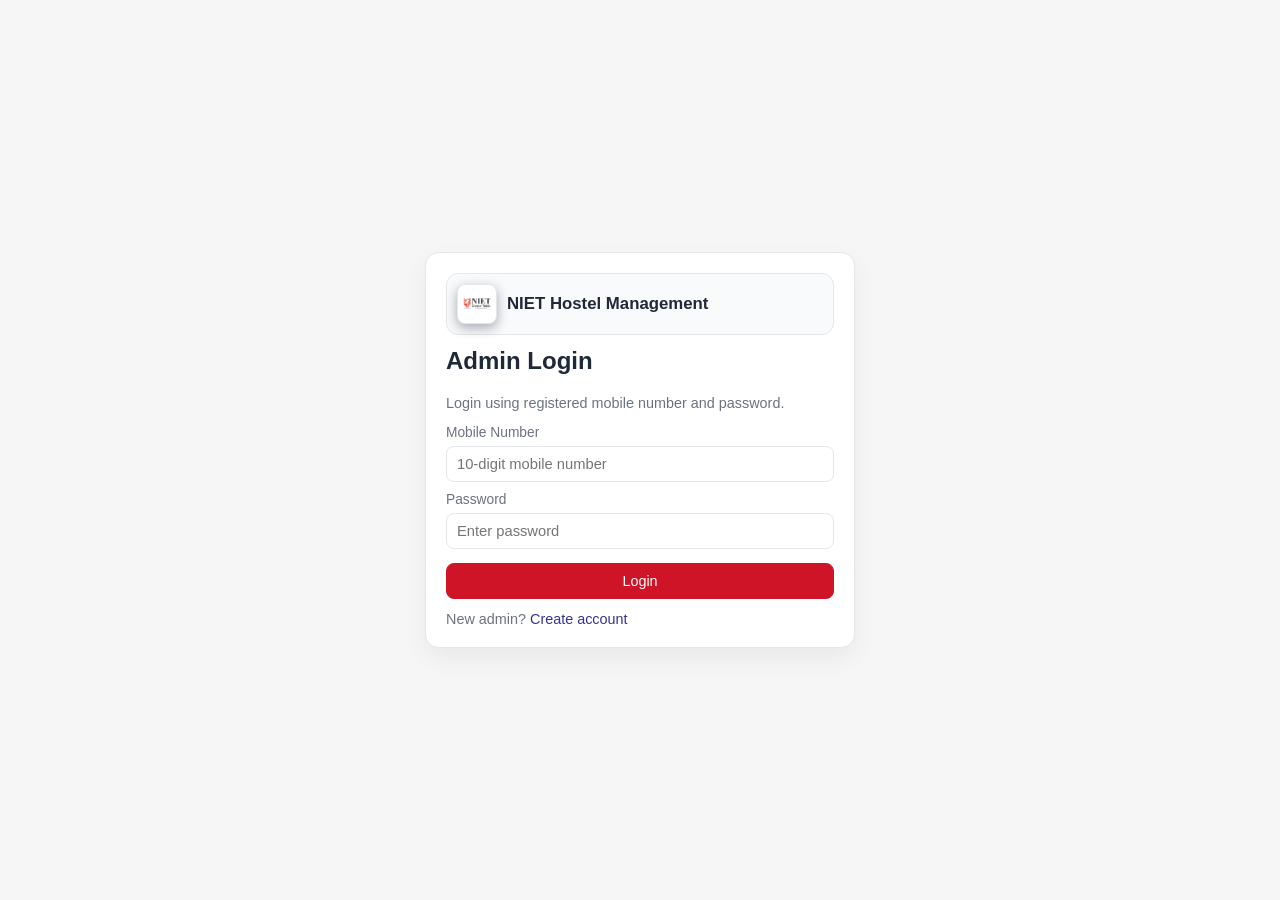
<file: WT Project/electricity.html>
<!DOCTYPE html>
<html lang="en">
  <head>
    <meta charset="UTF-8" />
    <meta name="viewport" content="width=device-width, initial-scale=1.0" />
    <title>Electricity Bills</title>
    <link rel="stylesheet" href="assets/css/style.css" />
    <link rel="stylesheet" href="https://cdnjs.cloudflare.com/ajax/libs/font-awesome/6.6.0/css/all.min.css" />
  </head>
  <body data-page="electricity">
    <div class="layout">
      <aside class="sidebar" id="sidebar">
        <div class="brand"><img class="brand-logo" src="assets/images/niet-logo.svg" alt="NIET Logo" /> NIET Hostel Management</div>
        <a href="index.html" class="nav-link" data-page="dashboard"><i class="fa-solid fa-chart-line"></i> Dashboard</a>
        <a href="students.html" class="nav-link" data-page="students"><i class="fa-solid fa-user-graduate"></i> Students</a>
        <a href="rooms.html" class="nav-link" data-page="rooms"><i class="fa-solid fa-door-open"></i> Rooms</a>
        <a href="payments.html" class="nav-link" data-page="payments"><i class="fa-solid fa-money-bill-wave"></i> Payments</a>
        <a href="electricity.html" class="nav-link" data-page="electricity"><i class="fa-solid fa-bolt"></i> Electricity</a>
        <a href="student-history.html" class="nav-link" data-page="history"><i class="fa-solid fa-clock-rotate-left"></i> Student History</a>
        <a href="settings.html" class="nav-link" data-page="settings"><i class="fa-solid fa-gear"></i> Settings</a>
      </aside>

      <main class="content">
        <div class="topbar">
          <h1>Electricity Bill Management</h1>
          <div>
            <button class="btn mobile-toggle" id="menuToggle"><i class="fa-solid fa-bars"></i> Menu</button>
            <button class="btn btn-primary" data-open-modal="billModal"><i class="fa-solid fa-plus"></i> Add Monthly Bill</button>
          </div>
        </div>

        <div class="card">
          <div class="table-wrap">
            <table>
              <thead>
                <tr>
                  <th>Month</th>
                  <th>Room</th>
                  <th>Total Bill</th>
                  <th>No. Students</th>
                  <th>Per Student Due</th>
                  <th>Actions</th>
                </tr>
              </thead>
              <tbody id="billTable"></tbody>
            </table>
          </div>
        </div>
      </main>
    </div>

    <div class="modal" id="billModal">
      <div class="modal-content">
        <div class="modal-header">
          <h2 style="margin: 0; font-size: 1.1rem">Add Electricity Bill</h2>
          <button class="btn" data-close-modal>Close</button>
        </div>
        <div class="form-grid">
          <div><label>Month</label><input type="text" placeholder="March 2026" /></div>
          <div><label>Room</label><select><option>A-102</option><option>B-201</option><option>B-202</option></select></div>
          <div><label>Total Electricity Bill</label><input type="number" /></div>
          <div><label>Upload Bill Snapshot</label><input type="file" /></div>
        </div>
        <div class="actions">
          <button class="btn" data-close-modal>Cancel</button>
          <button class="btn btn-primary" data-dummy="Electricity bill added (UI simulation).">Save Bill</button>
        </div>
      </div>
    </div>

    <div class="toast-container" id="toastContainer"></div>
    <script src="assets/js/data.js"></script>
    <script src="assets/js/auth.js"></script>
    <script src="assets/js/app.js"></script>
    <script src="assets/js/electricity.js"></script>
  </body>
</html>
</file>
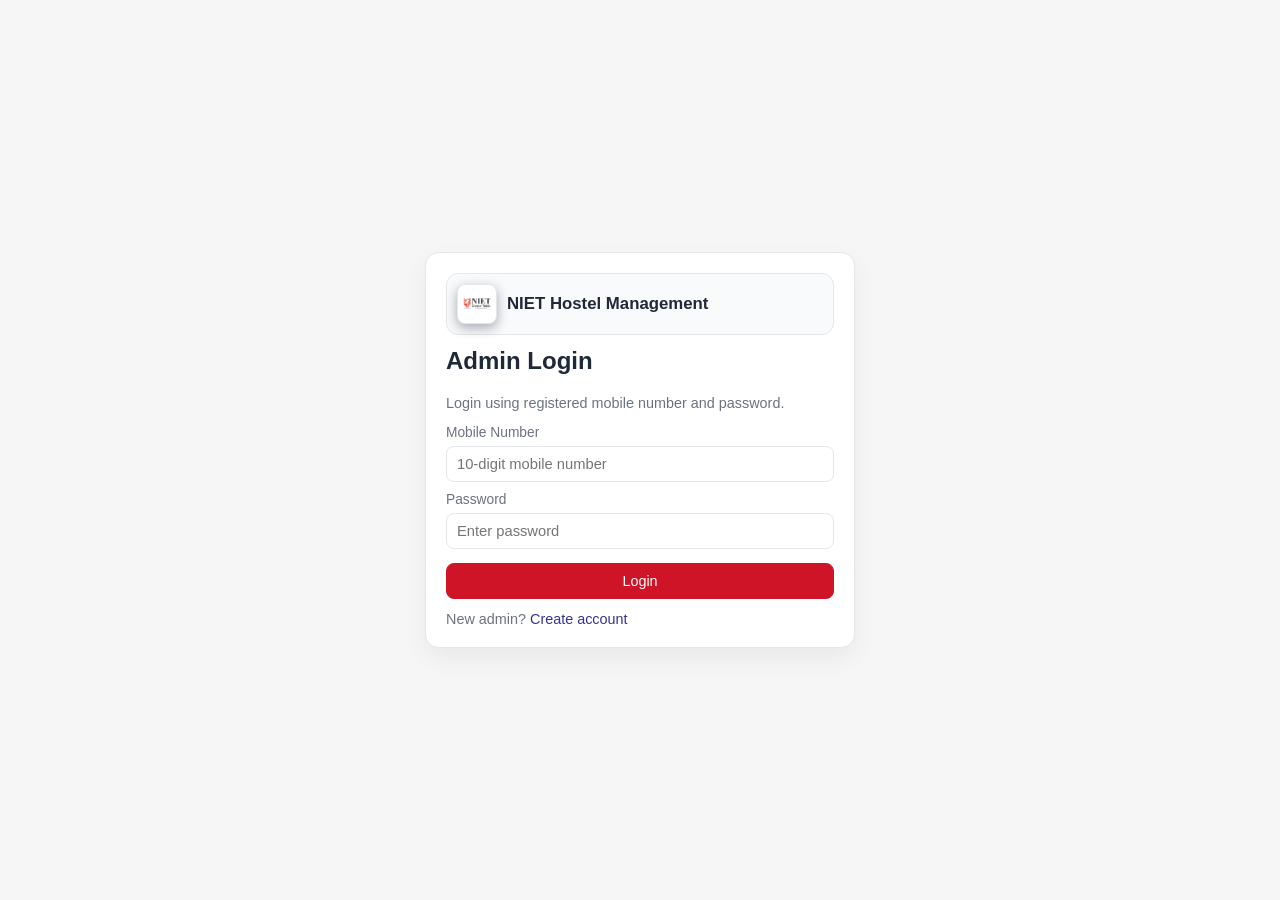
<file: WT Project/login.html>
<!DOCTYPE html>
<html lang="en">
  <head>
    <meta charset="UTF-8" />
    <meta name="viewport" content="width=device-width, initial-scale=1.0" />
    <title>Admin Login - NIET Hostel Management</title>
    <link rel="stylesheet" href="assets/css/style.css" />
    <link rel="stylesheet" href="https://cdnjs.cloudflare.com/ajax/libs/font-awesome/6.6.0/css/all.min.css" />
  </head>
  <body data-page="login">
    <div class="auth-wrap">
      <div class="auth-card">
        <div class="brand auth-brand">
          <img class="brand-logo" src="assets/images/niet-logo.svg" alt="NIET Logo" />
          NIET Hostel Management
        </div>
        <h2 style="margin-top: 0">Admin Login</h2>
        <p class="muted">Login using registered mobile number and password.</p>

        <form id="loginForm">
          <div style="margin-bottom: 10px">
            <label>Mobile Number</label>
            <input id="loginNumber" type="text" placeholder="10-digit mobile number" required />
          </div>
          <div style="margin-bottom: 14px">
            <label>Password</label>
            <input id="loginPassword" type="password" placeholder="Enter password" required />
          </div>
          <button class="btn btn-primary" type="submit" style="width: 100%">Login</button>
        </form>

        <p class="muted" style="margin-bottom: 0; margin-top: 12px">
          New admin? <a href="register.html">Create account</a>
        </p>
      </div>
    </div>

    <script src="assets/js/auth.js"></script>
  </body>
</html>
</file>
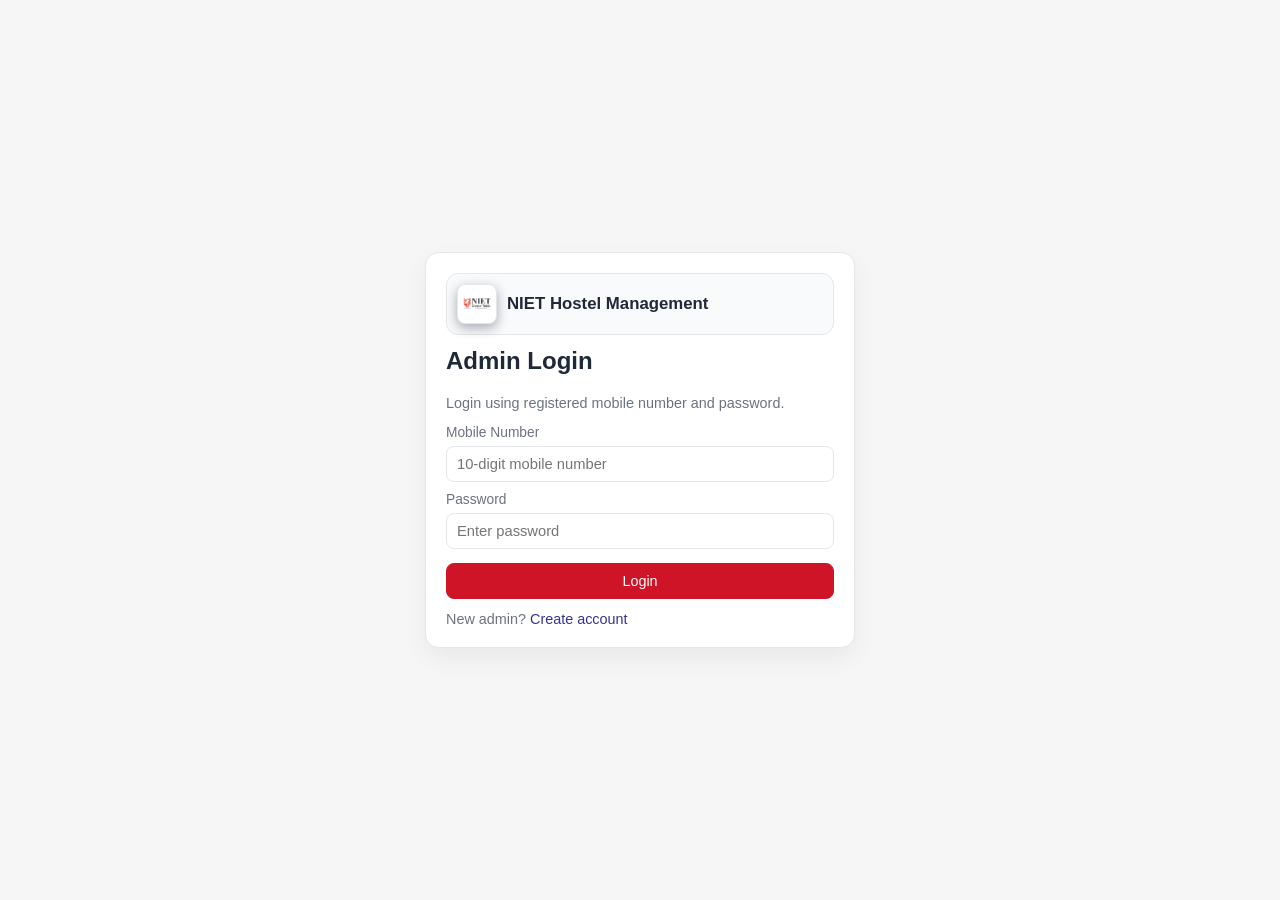
<file: WT Project/payments.html>
<!DOCTYPE html>
<html lang="en">
  <head>
    <meta charset="UTF-8" />
    <meta name="viewport" content="width=device-width, initial-scale=1.0" />
    <title>Payment Management</title>
    <link rel="stylesheet" href="assets/css/style.css" />
    <link rel="stylesheet" href="https://cdnjs.cloudflare.com/ajax/libs/font-awesome/6.6.0/css/all.min.css" />
  </head>
  <body data-page="payments">
    <div class="layout">
      <aside class="sidebar" id="sidebar">
        <div class="brand"><img class="brand-logo" src="assets/images/niet-logo.svg" alt="NIET Logo" /> NIET Hostel Management</div>
        <a href="index.html" class="nav-link" data-page="dashboard"><i class="fa-solid fa-chart-line"></i> Dashboard</a>
        <a href="students.html" class="nav-link" data-page="students"><i class="fa-solid fa-user-graduate"></i> Students</a>
        <a href="rooms.html" class="nav-link" data-page="rooms"><i class="fa-solid fa-door-open"></i> Rooms</a>
        <a href="payments.html" class="nav-link" data-page="payments"><i class="fa-solid fa-money-bill-wave"></i> Payments</a>
        <a href="electricity.html" class="nav-link" data-page="electricity"><i class="fa-solid fa-bolt"></i> Electricity</a>
        <a href="student-history.html" class="nav-link" data-page="history"><i class="fa-solid fa-clock-rotate-left"></i> Student History</a>
        <a href="settings.html" class="nav-link" data-page="settings"><i class="fa-solid fa-gear"></i> Settings</a>
      </aside>

      <main class="content">
        <div class="topbar">
          <h1>Payment Management</h1>
          <div>
            <button class="btn mobile-toggle" id="menuToggle"><i class="fa-solid fa-bars"></i> Menu</button>
            <button class="btn btn-primary" data-open-modal="paymentModal"><i class="fa-solid fa-plus"></i> Add Payment</button>
          </div>
        </div>

        <div class="grid grid-3">
          <div class="card"><h3>Expected Amount</h3><div class="stat-value" id="expectedAmount">-</div></div>
          <div class="card"><h3>Collected Amount</h3><div class="stat-value" id="paidAmount">-</div></div>
          <div class="card"><h3>Pending Amount</h3><div class="stat-value" id="pendingAmount">-</div></div>
        </div>

        <div class="card" style="margin-top: 16px">
          <div class="toolbar">
            <input id="paymentSearch" type="text" placeholder="Search by student or transaction ID..." />
            <input id="paymentMonthFilter" type="text" placeholder="Filter by month (e.g., March 2026)" />
            <select id="paymentStatusFilter">
              <option value="">All Payments</option>
              <option value="Paid">Paid</option>
              <option value="Pending">Pending</option>
            </select>
            <button class="btn" id="exportPaymentsCsv"><i class="fa-solid fa-file-csv"></i> Export CSV</button>
            <button class="btn btn-warning" data-open-modal="reminderModal"><i class="fa-solid fa-message"></i> Send Reminder</button>
          </div>
          <p class="muted" id="paymentInsight"></p>
          <div class="table-wrap">
            <table>
              <thead>
                <tr>
                  <th>Txn ID</th>
                  <th>Student</th>
                  <th>Month</th>
                  <th>Rent (E/P)</th>
                  <th>Electricity (E/P)</th>
                  <th>Mode</th>
                  <th>Status</th>
                  <th>Actions</th>
                </tr>
              </thead>
              <tbody id="paymentsTable"></tbody>
            </table>
          </div>
        </div>
      </main>
    </div>

    <div class="modal" id="paymentModal">
      <div class="modal-content">
        <div class="modal-header">
          <h2 style="margin: 0; font-size: 1.1rem">Add / Edit Payment</h2>
          <button class="btn" data-close-modal>Close</button>
        </div>
        <form id="paymentForm">
          <div class="form-grid">
            <div><label>Student</label><select id="paymentStudent" required></select></div>
            <div><label>Month</label><input id="paymentMonth" type="text" placeholder="March 2026" required /></div>
            <div><label>Rent Expected</label><input id="paymentRentExpected" type="number" min="0" required /></div>
            <div><label>Rent Amount Paid</label><input id="paymentRentPaid" type="number" min="0" required /></div>
            <div><label>Electricity Expected</label><input id="paymentElectricityExpected" type="number" min="0" required /></div>
            <div><label>Electricity Amount Paid</label><input id="paymentElectricityPaid" type="number" min="0" required /></div>
            <div><label>Mode</label><select id="paymentMode"><option>Cash</option><option>UPI - GPay</option><option>UPI - PhonePe</option><option>UPI - Paytm</option></select></div>
            <div><label>Payment Proof Upload</label><input type="file" /></div>
          </div>
          <div class="actions">
            <button class="btn" type="button" data-close-modal>Cancel</button>
            <button class="btn btn-primary" type="submit">Save Payment</button>
          </div>
        </form>
      </div>
    </div>

    <div class="modal" id="reminderModal">
      <div class="modal-content">
        <div class="modal-header">
          <h2 style="margin: 0; font-size: 1.1rem">Send Reminder</h2>
          <button class="btn" data-close-modal>Close</button>
        </div>
        <div class="form-grid">
          <div><label>Student</label><select id="reminderStudent"></select></div>
          <div><label>Channel</label><select id="reminderChannel"><option>WhatsApp Message</option><option>SMS</option></select></div>
          <div><label>Template</label><select id="reminderTemplate"><option>Rent Due Reminder</option><option>Payment Confirmation</option></select></div>
        </div>
        <div style="margin-top: 12px">
          <label>Message Preview</label>
          <textarea id="reminderPreview" rows="5"></textarea>
        </div>
        <div class="actions">
          <button class="btn" data-close-modal>Cancel</button>
          <button class="btn btn-warning" id="sendReminderBtn">Send</button>
        </div>
      </div>
    </div>

    <div class="modal" id="historyModal">
      <div class="modal-content">
        <div class="modal-header">
          <h2 style="margin: 0; font-size: 1.1rem">Student Transaction History</h2>
          <button class="btn" data-close-modal>Close</button>
        </div>
        <div class="table-wrap">
          <table>
            <thead>
              <tr>
                <th>Txn ID</th>
                <th>Month</th>
                <th>Total Expected</th>
                <th>Total Paid</th>
                <th>Status</th>
              </tr>
            </thead>
            <tbody id="historyTable"></tbody>
          </table>
        </div>
      </div>
    </div>

    <div class="toast-container" id="toastContainer"></div>
    <script src="assets/js/data.js"></script>
    <script src="assets/js/auth.js"></script>
    <script src="assets/js/app.js"></script>
    <script src="assets/js/payments.js"></script>
  </body>
</html>
</file>
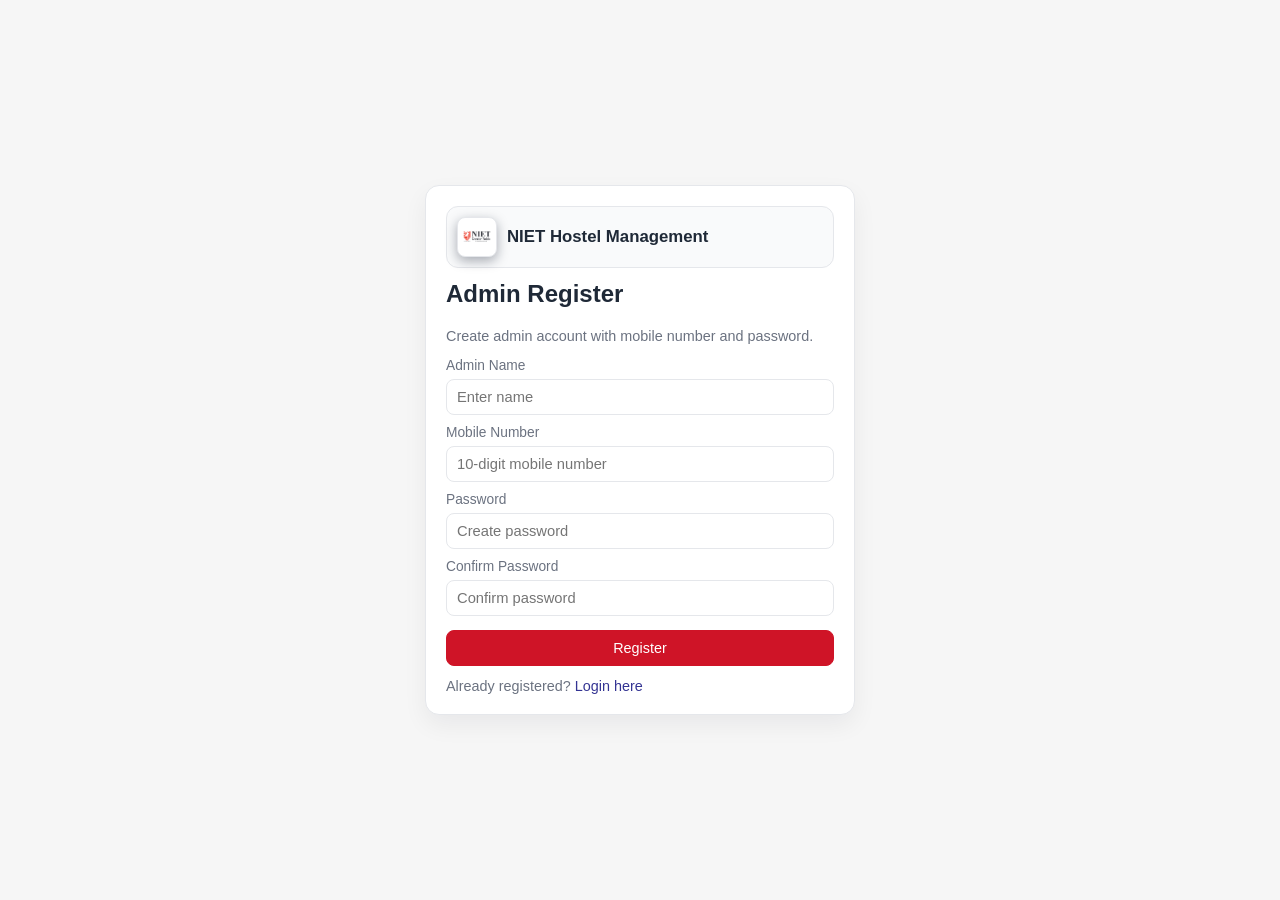
<file: WT Project/register.html>
<!DOCTYPE html>
<html lang="en">
  <head>
    <meta charset="UTF-8" />
    <meta name="viewport" content="width=device-width, initial-scale=1.0" />
    <title>Admin Register - NIET Hostel Management</title>
    <link rel="stylesheet" href="assets/css/style.css" />
    <link rel="stylesheet" href="https://cdnjs.cloudflare.com/ajax/libs/font-awesome/6.6.0/css/all.min.css" />
  </head>
  <body data-page="register">
    <div class="auth-wrap">
      <div class="auth-card">
        <div class="brand auth-brand">
          <img class="brand-logo" src="assets/images/niet-logo.svg" alt="NIET Logo" />
          NIET Hostel Management
        </div>
        <h2 style="margin-top: 0">Admin Register</h2>
        <p class="muted">Create admin account with mobile number and password.</p>

        <form id="registerForm">
          <div style="margin-bottom: 10px">
            <label>Admin Name</label>
            <input id="adminName" type="text" placeholder="Enter name" required />
          </div>
          <div style="margin-bottom: 10px">
            <label>Mobile Number</label>
            <input id="adminNumber" type="text" placeholder="10-digit mobile number" required />
          </div>
          <div style="margin-bottom: 10px">
            <label>Password</label>
            <input id="adminPassword" type="password" placeholder="Create password" required />
          </div>
          <div style="margin-bottom: 14px">
            <label>Confirm Password</label>
            <input id="adminConfirmPassword" type="password" placeholder="Confirm password" required />
          </div>
          <button class="btn btn-primary" type="submit" style="width: 100%">Register</button>
        </form>

        <p class="muted" style="margin-bottom: 0; margin-top: 12px">
          Already registered? <a href="login.html">Login here</a>
        </p>
      </div>
    </div>

    <script src="assets/js/auth.js"></script>
  </body>
</html>
</file>
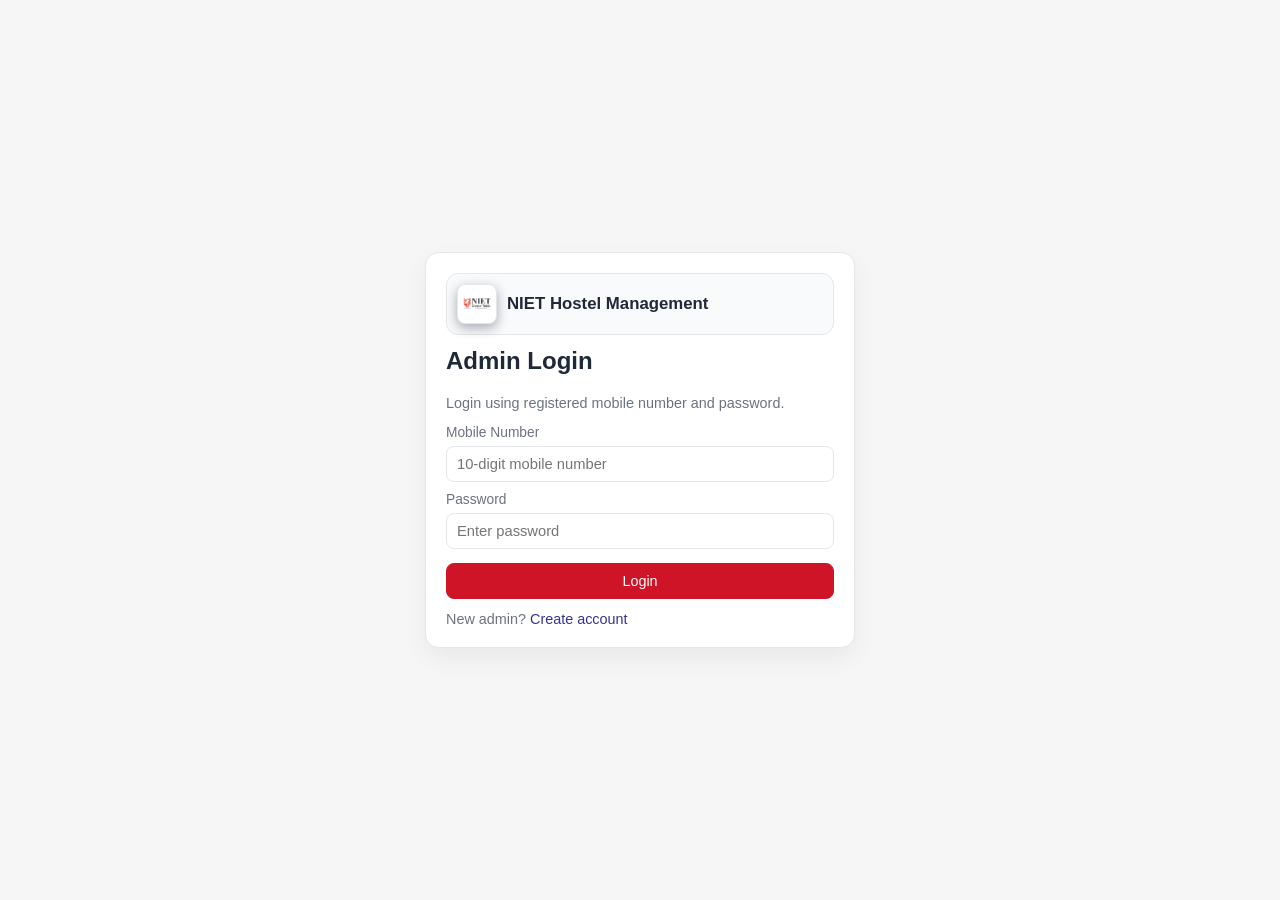
<file: WT Project/rooms.html>
<!DOCTYPE html>
<html lang="en">
  <head>
    <meta charset="UTF-8" />
    <meta name="viewport" content="width=device-width, initial-scale=1.0" />
    <title>Room Management</title>
    <link rel="stylesheet" href="assets/css/style.css" />
    <link rel="stylesheet" href="https://cdnjs.cloudflare.com/ajax/libs/font-awesome/6.6.0/css/all.min.css" />
  </head>
  <body data-page="rooms">
    <div class="layout">
      <aside class="sidebar" id="sidebar">
        <div class="brand"><img class="brand-logo" src="assets/images/niet-logo.svg" alt="NIET Logo" /> NIET Hostel Management</div>
        <a href="index.html" class="nav-link" data-page="dashboard"><i class="fa-solid fa-chart-line"></i> Dashboard</a>
        <a href="students.html" class="nav-link" data-page="students"><i class="fa-solid fa-user-graduate"></i> Students</a>
        <a href="rooms.html" class="nav-link" data-page="rooms"><i class="fa-solid fa-door-open"></i> Rooms</a>
        <a href="payments.html" class="nav-link" data-page="payments"><i class="fa-solid fa-money-bill-wave"></i> Payments</a>
        <a href="electricity.html" class="nav-link" data-page="electricity"><i class="fa-solid fa-bolt"></i> Electricity</a>
        <a href="student-history.html" class="nav-link" data-page="history"><i class="fa-solid fa-clock-rotate-left"></i> Student History</a>
        <a href="settings.html" class="nav-link" data-page="settings"><i class="fa-solid fa-gear"></i> Settings</a>
      </aside>

      <main class="content">
        <div class="topbar">
          <h1>Room Management</h1>
          <div>
            <button class="btn mobile-toggle" id="menuToggle"><i class="fa-solid fa-bars"></i> Menu</button>
            <button type="button" class="btn btn-primary" id="openAddRoomModal"><i class="fa-solid fa-plus"></i> Add Room</button>
          </div>
        </div>

        <div class="grid grid-3">
          <div class="card"><h3>Total Rooms</h3><div class="stat-value" id="roomTotalCount">0</div></div>
          <div class="card"><h3>Filled Rooms</h3><div class="stat-value" id="roomFilledCount">0</div></div>
          <div class="card"><h3>Vacant Rooms</h3><div class="stat-value" id="roomVacantCount">0</div></div>
        </div>

        <div class="card" style="margin-top: 16px">
          <div class="table-wrap">
            <table>
              <thead>
                <tr>
                  <th>Room No.</th>
                  <th>Type</th>
                  <th>Rent</th>
                  <th>Capacity</th>
                  <th>Occupied</th>
                  <th>Status</th>
                  <th>Actions</th>
                </tr>
              </thead>
              <tbody id="roomsTable"></tbody>
            </table>
          </div>
        </div>
      </main>
    </div>

    <div class="modal" id="roomModal">
      <div class="modal-content">
        <div class="modal-header">
          <h2 style="margin: 0; font-size: 1.1rem" id="roomModalTitle">Add Room</h2>
          <button class="btn" data-close-modal>Close</button>
        </div>
        <form id="roomForm">
          <input type="hidden" id="roomEditId" value="" />
          <div class="form-grid">
            <div><label>Room Number</label><input id="roomNumber" type="text" placeholder="e.g., D-105" required /></div>
            <div><label>Room Type</label><select id="roomType"><option>Single</option><option>Double</option><option>Triple</option><option>Quad</option></select></div>
            <div><label>Rent</label><input id="roomRent" type="number" placeholder="Monthly rent" required /></div>
            <div><label>Capacity</label><input id="roomCapacity" type="number" placeholder="1, 2, 3..." min="1" required /></div>
          </div>
          <div class="actions">
            <button class="btn" type="button" data-close-modal>Cancel</button>
            <button class="btn btn-primary" type="submit">Save Room</button>
          </div>
        </form>
      </div>
    </div>

    <div class="toast-container" id="toastContainer"></div>
    <script src="assets/js/data.js"></script>
    <script src="assets/js/auth.js"></script>
    <script src="assets/js/app.js"></script>
    <script src="assets/js/rooms.js"></script>
  </body>
</html>
</file>
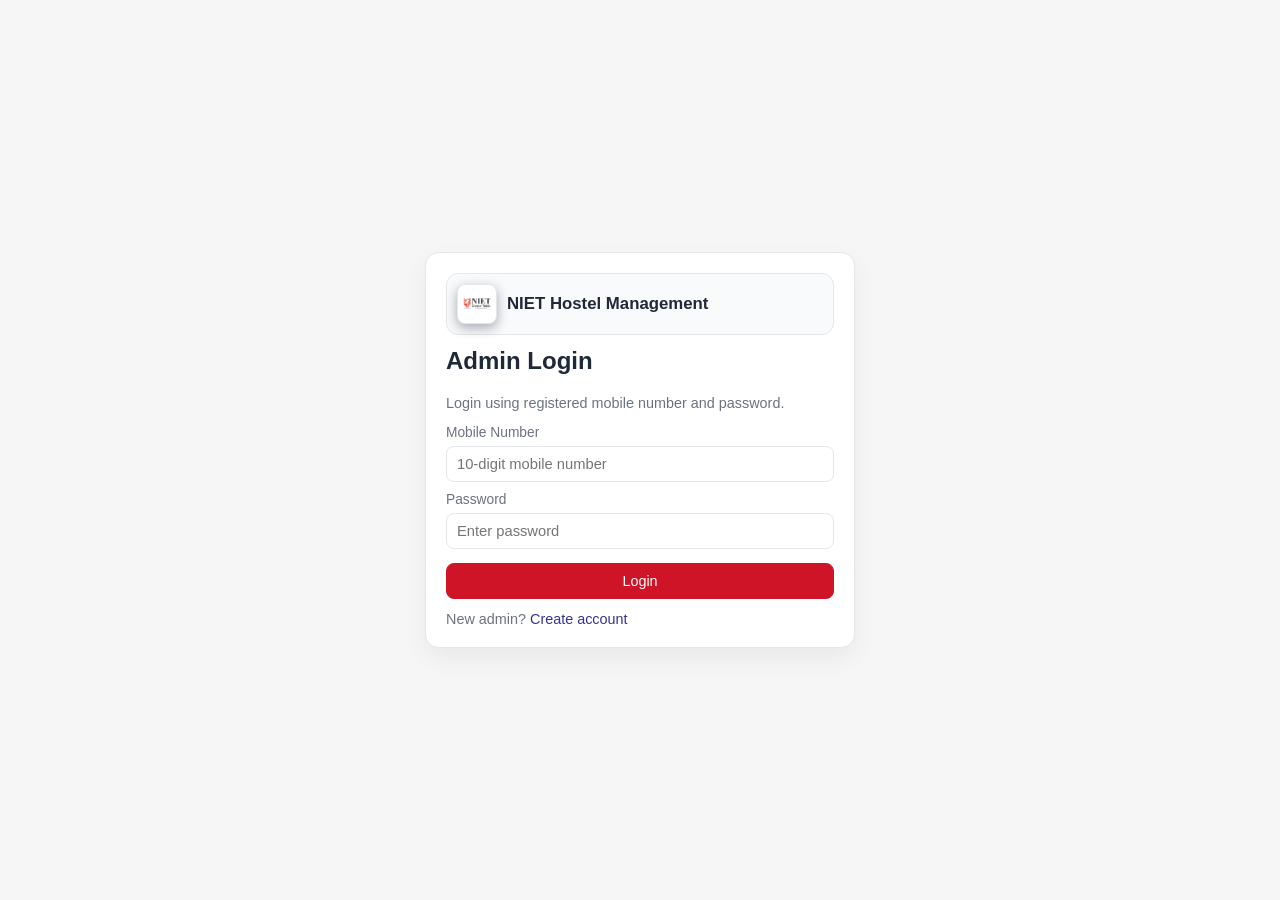
<file: WT Project/settings.html>
<!DOCTYPE html>
<html lang="en">
  <head>
    <meta charset="UTF-8" />
    <meta name="viewport" content="width=device-width, initial-scale=1.0" />
    <title>Admin Settings</title>
    <link rel="stylesheet" href="assets/css/style.css" />
    <link rel="stylesheet" href="https://cdnjs.cloudflare.com/ajax/libs/font-awesome/6.6.0/css/all.min.css" />
  </head>
  <body data-page="settings">
    <div class="layout">
      <aside class="sidebar" id="sidebar">
        <div class="brand"><img class="brand-logo" src="assets/images/niet-logo.svg" alt="NIET Logo" /> NIET Hostel Management</div>
        <a href="index.html" class="nav-link" data-page="dashboard"><i class="fa-solid fa-chart-line"></i> Dashboard</a>
        <a href="students.html" class="nav-link" data-page="students"><i class="fa-solid fa-user-graduate"></i> Students</a>
        <a href="rooms.html" class="nav-link" data-page="rooms"><i class="fa-solid fa-door-open"></i> Rooms</a>
        <a href="payments.html" class="nav-link" data-page="payments"><i class="fa-solid fa-money-bill-wave"></i> Payments</a>
        <a href="electricity.html" class="nav-link" data-page="electricity"><i class="fa-solid fa-bolt"></i> Electricity</a>
        <a href="student-history.html" class="nav-link" data-page="history"><i class="fa-solid fa-clock-rotate-left"></i> Student History</a>
        <a href="settings.html" class="nav-link" data-page="settings"><i class="fa-solid fa-gear"></i> Settings</a>
      </aside>

      <main class="content">
        <div class="topbar">
          <h1>Admin Payment Settings & Reports</h1>
          <button class="btn mobile-toggle" id="menuToggle"><i class="fa-solid fa-bars"></i> Menu</button>
        </div>

        <div class="grid grid-2">
          <div class="card">
            <h3>UPI & Bank Details</h3>
            <div style="margin-top: 12px">
              <label>UPI ID</label>
              <input type="text" value="ownerpg@okbank" />
            </div>
            <div style="margin-top: 10px">
              <label>Bank Account Name</label>
              <input type="text" value="NIET Hostel Services" />
            </div>
            <div style="margin-top: 10px">
              <label>Account Number</label>
              <input type="text" value="XXXXXX8342" />
            </div>
            <div style="margin-top: 10px">
              <label>IFSC Code</label>
              <input type="text" value="ABCD0123456" />
            </div>
            <div class="actions">
              <button class="btn btn-success" data-dummy="Payment settings updated (UI simulation).">Save Settings</button>
            </div>
          </div>

          <div class="card">
            <h3>QR Code</h3>
            <img id="adminQrImage" src="assets/images/qr-placeholder.svg" alt="QR Placeholder" style="width: 220px; max-width: 100%; border: 1px solid var(--border); border-radius: 10px" />
            <p class="muted">Students can pay via this QR and shared account details.</p>
            <div style="margin-top: 10px">
              <label>Upload New QR</label>
              <input id="qrUploadInput" type="file" accept="image/*" />
            </div>
            <div class="actions">
              <button class="btn btn-primary" id="saveQrBtn"><i class="fa-solid fa-upload"></i> Save QR</button>
              <button class="btn" id="resetQrBtn"><i class="fa-solid fa-rotate-left"></i> Reset</button>
            </div>
          </div>
        </div>

        <div class="grid grid-2" style="margin-top: 16px">
          <div class="card">
            <h3>Received Amount Summary</h3>
            <div class="grid grid-3" style="margin-top: 10px">
              <div>
                <p class="muted" style="margin: 0 0 4px">Total Received</p>
                <div class="stat-value" id="totalReceivedAmount">-</div>
              </div>
              <div>
                <p class="muted" style="margin: 0 0 4px">Bank / UPI Received</p>
                <div class="stat-value" id="bankReceivedAmount">-</div>
              </div>
              <div>
                <p class="muted" style="margin: 0 0 4px">Cash Received</p>
                <div class="stat-value" id="cashReceivedAmount">-</div>
              </div>
            </div>
          </div>

          <div class="card">
            <h3>Reports (UI Only)</h3>
            <p class="muted">Generate monthly summary and payment sheet.</p>
            <div class="toolbar">
              <button class="btn" data-dummy="Monthly summary generated."><i class="fa-solid fa-file-lines"></i> Monthly Summary</button>
              <button class="btn" data-dummy="Payment report downloaded."><i class="fa-solid fa-download"></i> Download Report</button>
            </div>
          </div>
        </div>

        <div class="grid grid-2" style="margin-top: 16px">
          <div class="card">
            <h3>Quick Tip</h3>
            <p class="muted">Bank / UPI includes all UPI payment modes. Cash includes only direct cash entries.</p>
          </div>

          <div class="card">
            <h3>Notice History</h3>
            <div id="noticeHistory"></div>
          </div>
        </div>
      </main>
    </div>

    <div class="toast-container" id="toastContainer"></div>
    <script src="assets/js/data.js"></script>
    <script src="assets/js/auth.js"></script>
    <script src="assets/js/app.js"></script>
    <script src="assets/js/settings.js"></script>
  </body>
</html>
</file>
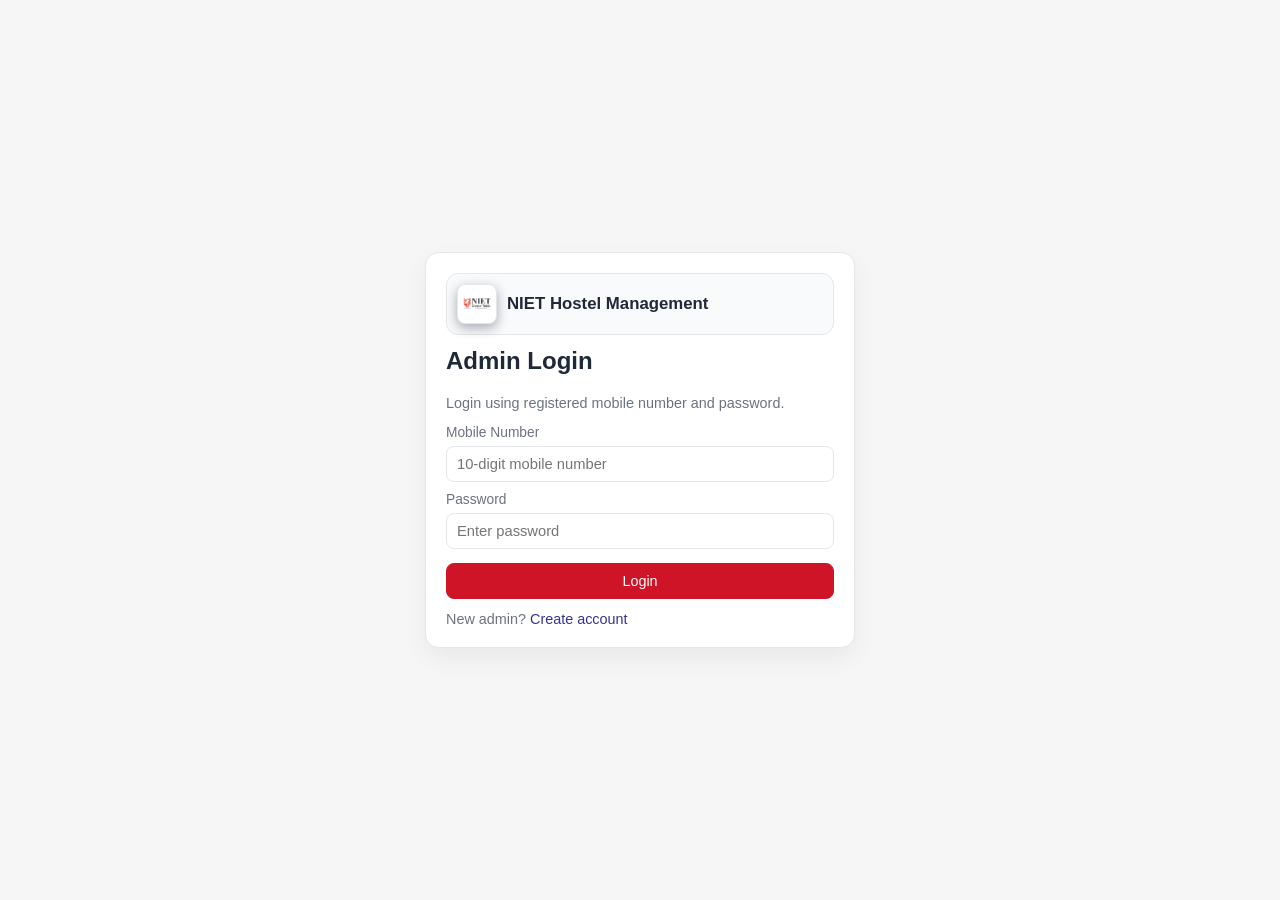
<file: WT Project/student-history.html>
<!DOCTYPE html>
<html lang="en">
  <head>
    <meta charset="UTF-8" />
    <meta name="viewport" content="width=device-width, initial-scale=1.0" />
    <title>Student History (6 Months)</title>
    <link rel="stylesheet" href="assets/css/style.css" />
    <link rel="stylesheet" href="https://cdnjs.cloudflare.com/ajax/libs/font-awesome/6.6.0/css/all.min.css" />
  </head>
  <body data-page="history">
    <div class="layout">
      <aside class="sidebar" id="sidebar">
        <div class="brand"><img class="brand-logo" src="assets/images/niet-logo.svg" alt="NIET Logo" /> NIET Hostel Management</div>
        <a href="index.html" class="nav-link" data-page="dashboard"><i class="fa-solid fa-chart-line"></i> Dashboard</a>
        <a href="students.html" class="nav-link" data-page="students"><i class="fa-solid fa-user-graduate"></i> Students</a>
        <a href="rooms.html" class="nav-link" data-page="rooms"><i class="fa-solid fa-door-open"></i> Rooms</a>
        <a href="payments.html" class="nav-link" data-page="payments"><i class="fa-solid fa-money-bill-wave"></i> Payments</a>
        <a href="electricity.html" class="nav-link" data-page="electricity"><i class="fa-solid fa-bolt"></i> Electricity</a>
        <a href="student-history.html" class="nav-link" data-page="history"><i class="fa-solid fa-clock-rotate-left"></i> Student History</a>
        <a href="settings.html" class="nav-link" data-page="settings"><i class="fa-solid fa-gear"></i> Settings</a>
      </aside>

      <main class="content">
        <div class="topbar">
          <div>
            <h1>Student stay history</h1>
            <p class="muted" style="margin: 4px 0 0">Check-outs in the last 6 months — phone, room, ID proof, months stayed.</p>
          </div>
          <div>
            <a class="btn" href="index.html"><i class="fa-solid fa-chart-line"></i> Dashboard</a>
            <button class="btn mobile-toggle" id="menuToggle" type="button"><i class="fa-solid fa-bars"></i> Menu</button>
          </div>
        </div>

        <div class="card">
          <div class="table-wrap">
            <table>
              <thead>
                <tr>
                  <th>Student ID</th>
                  <th>Name</th>
                  <th>Phone</th>
                  <th>Room</th>
                  <th>ID proof</th>
                  <th>Joined</th>
                  <th>Left</th>
                  <th>Months</th>
                </tr>
              </thead>
              <tbody id="historyTableBody"></tbody>
            </table>
          </div>
          <p class="muted" id="historyEmpty" style="display: none; margin-top: 12px">No check-outs recorded in the last 6 months.</p>
        </div>
      </main>
    </div>

    <div class="toast-container" id="toastContainer"></div>
    <script src="assets/js/data.js"></script>
    <script src="assets/js/auth.js"></script>
    <script src="assets/js/app.js"></script>
    <script src="assets/js/student-history.js"></script>
  </body>
</html>
</file>
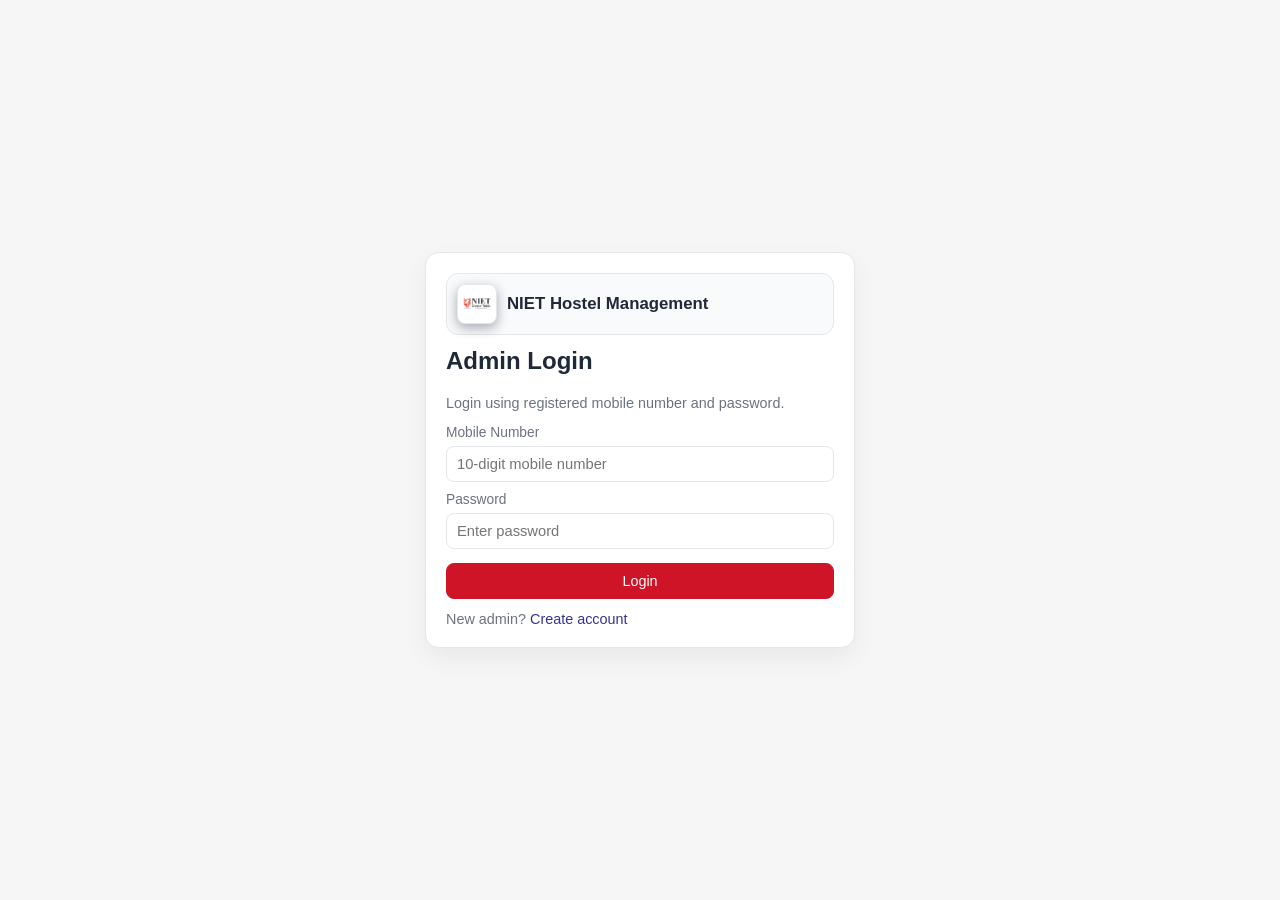
<file: WT Project/students.html>
<!DOCTYPE html>
<html lang="en">
  <head>
    <meta charset="UTF-8" />
    <meta name="viewport" content="width=device-width, initial-scale=1.0" />
    <title>Student Management</title>
    <link rel="stylesheet" href="assets/css/style.css" />
    <link rel="stylesheet" href="https://cdnjs.cloudflare.com/ajax/libs/font-awesome/6.6.0/css/all.min.css" />
  </head>
  <body data-page="students">
    <div class="layout">
      <aside class="sidebar" id="sidebar">
        <div class="brand"><img class="brand-logo" src="assets/images/niet-logo.svg" alt="NIET Logo" /> NIET Hostel Management</div>
        <a href="index.html" class="nav-link" data-page="dashboard"><i class="fa-solid fa-chart-line"></i> Dashboard</a>
        <a href="students.html" class="nav-link" data-page="students"><i class="fa-solid fa-user-graduate"></i> Students</a>
        <a href="rooms.html" class="nav-link" data-page="rooms"><i class="fa-solid fa-door-open"></i> Rooms</a>
        <a href="payments.html" class="nav-link" data-page="payments"><i class="fa-solid fa-money-bill-wave"></i> Payments</a>
        <a href="electricity.html" class="nav-link" data-page="electricity"><i class="fa-solid fa-bolt"></i> Electricity</a>
        <a href="student-history.html" class="nav-link" data-page="history"><i class="fa-solid fa-clock-rotate-left"></i> Student History</a>
        <a href="settings.html" class="nav-link" data-page="settings"><i class="fa-solid fa-gear"></i> Settings</a>
      </aside>

      <main class="content">
        <div class="topbar">
          <h1>Student Management</h1>
          <div>
            <button class="btn mobile-toggle" id="menuToggle"><i class="fa-solid fa-bars"></i> Menu</button>
            <button class="btn btn-primary" data-open-modal="studentModal"><i class="fa-solid fa-user-plus"></i> Add Student</button>
          </div>
        </div>

        <div class="card">
          <div class="toolbar">
            <input id="studentSearch" type="text" placeholder="Search by name / phone / room..." />
            <select id="studentFilterStatus">
              <option value="">All Status</option>
              <option>Active</option>
              <option>Inactive</option>
            </select>
            <button class="btn" data-dummy="Students exported (UI simulation)."><i class="fa-solid fa-download"></i> Export CSV</button>
          </div>

          <div class="table-wrap">
            <table>
              <thead>
                <tr>
                  <th>Name</th>
                  <th>Phone</th>
                  <th>WhatsApp</th>
                  <th>Parent</th>
                  <th>Room</th>
                  <th>Status</th>
                  <th>Actions</th>
                </tr>
              </thead>
              <tbody id="studentsTable"></tbody>
            </table>
          </div>
        </div>
      </main>
    </div>

    <div class="modal" id="studentModal">
      <div class="modal-content">
        <div class="modal-header">
          <h2 style="margin: 0; font-size: 1.1rem">Add / Edit Student</h2>
          <button class="btn" data-close-modal>Close</button>
        </div>
        <form id="studentForm">
          <div class="form-grid">
            <div><label>Name</label><input id="studentName" type="text" placeholder="Student name" required /></div>
            <div><label>Phone Number</label><input id="studentPhone" type="text" placeholder="10-digit mobile" required /></div>
            <div><label>WhatsApp Number</label><input id="studentWhatsapp" type="text" placeholder="WhatsApp number" required /></div>
            <div><label>Email (optional)</label><input id="studentEmail" type="email" placeholder="example@mail.com" /></div>
            <div><label>Aadhaar Number</label><input id="studentAadhaar" type="text" placeholder="12-digit Aadhaar" required /></div>
            <div><label>Assigned Room</label><select id="studentRoom" required></select></div>
            <div><label>Parent Name</label><input id="studentParentName" type="text" placeholder="Parent name" required /></div>
            <div><label>Parent Phone</label><input id="studentParentPhone" type="text" placeholder="Parent phone" required /></div>
            <div><label>ID Proof Upload</label><input id="studentIdProof" type="file" accept="image/*" /></div>
            <div><label>Status</label><select id="studentStatus"><option>Active</option><option>Inactive</option></select></div>
          </div>
          <div class="actions">
            <button class="btn" type="button" data-close-modal>Cancel</button>
            <button class="btn btn-primary" type="submit">Save Student</button>
          </div>
        </form>
      </div>
    </div>

    <div class="toast-container" id="toastContainer"></div>

    <script src="assets/js/data.js"></script>
    <script src="assets/js/auth.js"></script>
    <script src="assets/js/app.js"></script>
    <script src="assets/js/students.js"></script>
  </body>
</html>
</file>
<file: WT Project/assets/css/style.css>
:root {
  /* NIET brand-inspired palette (reference: https://www.niet.co.in/) */
  --niet-red: #cf1427;
  --niet-blue: #343493;
  --niet-yellow: #ffc700;

  --bg: #f6f6f6;
  --surface: #ffffff;
  --text: #1f2937;
  --muted: #6b7280;
  --primary: var(--niet-red);
  --primary-soft: rgba(207, 20, 39, 0.12);
  --accent: var(--niet-yellow);
  --brand-blue: var(--niet-blue);
  --success: #16a34a;
  --warning: #f59e0b;
  --danger: #dc2626;
  --border: #e5e7eb;
  --shadow: 0 10px 25px rgba(15, 23, 42, 0.06);
}

* {
  box-sizing: border-box;
}

body {
  margin: 0;
  font-family: "Segoe UI", Tahoma, Geneva, Verdana, sans-serif;
  color: var(--text);
  background: var(--bg);
}

a {
  color: var(--brand-blue);
  text-decoration: none;
}

a:hover {
  color: var(--primary);
  text-decoration: underline;
}

.layout {
  display: flex;
  min-height: 100vh;
}

.sidebar {
  width: 250px;
  background: #e7e0e0;
  color: #000000;
  border-right: 1px solid var(--border);
  padding: 20px 14px;
  position: sticky;
  top: 0;
  height: 100vh;
}

.brand {
  display: flex;
  align-items: center;
  gap: 10px;
  font-weight: 800;
  font-size: 1.05rem;
  margin-bottom: 18px;
  background: #f9fafb;
  border: 1px solid var(--border);
  border-radius: 12px;
  padding: 10px;
  color: var(--text);
}

.sidebar .brand {
  color: #000000;
}

.brand-logo {
  width: 40px;
  height: 40px;
  object-fit: contain;
  border-radius: 8px;
  background: #ffffff;
  padding: 4px;
  box-shadow: 0 4px 12px rgba(15, 23, 42, 0.35);
  border: 1px solid #e5e7eb;
}

.sidebar .nav-link {
  display: flex;
  align-items: center;
  gap: 10px;
  padding: 10px 12px;
  border-radius: 10px;
  color: #000000;
  font-weight: 700;
  text-decoration: none;
  margin-bottom: 6px;
  transition: 0.2s ease;
}

.sidebar .nav-link:hover,
.sidebar .nav-link.active {
  background: rgba(0, 0, 0, 0.06);
  color: #000000;
}

.sidebar .nav-link i {
  opacity: 0.85;
}

.content {
  flex: 1;
  padding: 20px;
}

.topbar {
  display: flex;
  justify-content: space-between;
  align-items: center;
  gap: 10px;
  margin-bottom: 20px;
}

.topbar h1 {
  margin: 0;
  font-size: 1.4rem;
}

.btn {
  border: 1px solid var(--border);
  background: var(--surface);
  color: var(--text);
  padding: 9px 14px;
  border-radius: 8px;
  cursor: pointer;
  font-size: 0.9rem;
}

.btn i {
  margin-right: 6px;
}

.btn-primary {
  background: var(--primary);
  border-color: var(--primary);
  color: #fff;
}

.btn-primary:hover {
  filter: brightness(0.95);
}

.btn-success {
  background: var(--success);
  border-color: var(--success);
  color: #fff;
}

.btn-warning {
  background: var(--warning);
  border-color: var(--warning);
  color: #111827;
}

.btn-danger {
  background: var(--danger);
  border-color: var(--danger);
  color: #fff;
}

.grid {
  display: grid;
  gap: 16px;
}

.grid-4 {
  grid-template-columns: repeat(4, minmax(0, 1fr));
}

.grid-3 {
  grid-template-columns: repeat(3, minmax(0, 1fr));
}

.grid-2 {
  grid-template-columns: repeat(2, minmax(0, 1fr));
}

.card {
  background: var(--surface);
  border: 1px solid var(--border);
  border-radius: 14px;
  padding: 16px;
  box-shadow: var(--shadow);
}

.card h3 {
  margin: 0 0 8px;
  font-size: 0.95rem;
  color: var(--muted);
}

.chart-box {
  position: relative;
  height: 280px;
  width: 100%;
}

.chart-box canvas {
  width: 100% !important;
  height: 100% !important;
}

.stat-value {
  font-size: 1.7rem;
  font-weight: 700;
}

.stat-sub {
  margin-top: 4px;
  color: var(--muted);
  font-size: 0.85rem;
}

.progress {
  width: 100%;
  height: 10px;
  background: #e2e8f0;
  border-radius: 999px;
  overflow: hidden;
}

.progress-bar {
  height: 100%;
  width: 0%;
  border-radius: 999px;
  background: linear-gradient(90deg, var(--primary), var(--accent));
  transition: width 0.25s ease;
}

.muted {
  color: var(--muted);
  font-size: 0.9rem;
}

.table-wrap {
  overflow: auto;
}

table {
  width: 100%;
  border-collapse: collapse;
  min-width: 700px;
}

th,
td {
  text-align: left;
  padding: 11px 10px;
  border-bottom: 1px solid var(--border);
  font-size: 0.92rem;
}

th {
  color: var(--muted);
  font-weight: 600;
}

.badge {
  display: inline-block;
  font-size: 0.78rem;
  padding: 4px 9px;
  border-radius: 999px;
  font-weight: 600;
}

.badge-success {
  background: #dcfce7;
  color: #166534;
}

.badge-danger {
  background: #fee2e2;
  color: #991b1b;
}

.badge-warning {
  background: #fef3c7;
  color: #92400e;
}

.toolbar {
  display: flex;
  flex-wrap: wrap;
  gap: 10px;
  margin-bottom: 14px;
}

input,
select,
textarea {
  width: 100%;
  border: 1px solid var(--border);
  border-radius: 8px;
  padding: 9px 10px;
  font-size: 0.92rem;
  background: #fff;
}

label {
  display: block;
  font-size: 0.86rem;
  margin-bottom: 6px;
  color: var(--muted);
}

.form-grid {
  display: grid;
  grid-template-columns: repeat(2, minmax(0, 1fr));
  gap: 12px;
}

.modal {
  position: fixed;
  inset: 0;
  background: rgba(2, 6, 23, 0.5);
  display: none;
  align-items: center;
  justify-content: center;
  z-index: 1000;
  padding: 15px;
}

.modal.active {
  display: flex;
}

.modal-content {
  width: 100%;
  max-width: 760px;
  background: var(--surface);
  border-radius: 14px;
  border: 1px solid var(--border);
  box-shadow: var(--shadow);
  padding: 18px;
}

.modal-content--narrow {
  max-width: 420px;
  text-align: center;
}

.modal-content--narrow .success-icon {
  width: 52px;
  height: 52px;
  margin: 0 auto 12px;
  border-radius: 50%;
  background: rgba(22, 163, 74, 0.15);
  color: var(--success);
  display: flex;
  align-items: center;
  justify-content: center;
  font-size: 1.5rem;
}

.history-cta {
  display: flex;
  align-items: center;
  justify-content: space-between;
  gap: 12px;
  flex-wrap: wrap;
}

.history-cta-link {
  display: inline-flex;
  align-items: center;
  gap: 8px;
  font-weight: 700;
  color: var(--brand-blue);
}

.history-cta-link:hover {
  color: var(--primary);
}

.thumb-id {
  max-width: 72px;
  max-height: 48px;
  object-fit: cover;
  border-radius: 6px;
  border: 1px solid var(--border);
}

.modal-header {
  display: flex;
  justify-content: space-between;
  align-items: center;
  margin-bottom: 10px;
}

.actions {
  display: flex;
  gap: 8px;
  justify-content: flex-end;
  margin-top: 12px;
}

.toast-container {
  position: fixed;
  right: 16px;
  bottom: 16px;
  z-index: 2000;
}

.toast {
  background: #111827;
  color: #fff;
  padding: 10px 14px;
  border-radius: 10px;
  margin-top: 8px;
  min-width: 220px;
  box-shadow: var(--shadow);
  font-size: 0.88rem;
}

.mobile-toggle {
  display: none;
}

.auth-wrap {
  min-height: 100vh;
  display: flex;
  align-items: center;
  justify-content: center;
  padding: 16px;
}

.auth-card {
  width: 100%;
  max-width: 430px;
  background: var(--surface);
  border: 1px solid var(--border);
  border-radius: 14px;
  box-shadow: var(--shadow);
  padding: 20px;
}

.auth-brand {
  margin-bottom: 12px;
}

@media (max-width: 1100px) {
  .grid-4 {
    grid-template-columns: repeat(2, minmax(0, 1fr));
  }
}

@media (max-width: 920px) {
  .sidebar {
    position: fixed;
    left: -260px;
    z-index: 999;
    transition: 0.25s ease;
  }

  .sidebar.open {
    left: 0;
  }

  .mobile-toggle {
    display: inline-block;
  }

  .grid-3,
  .grid-2 {
    grid-template-columns: 1fr;
  }

  .form-grid {
    grid-template-columns: 1fr;
  }
}

@media (max-width: 640px) {
  .content {
    padding: 14px;
  }

  .grid-4 {
    grid-template-columns: 1fr;
  }

  .chart-box {
    height: 220px;
  }
}
</file>
